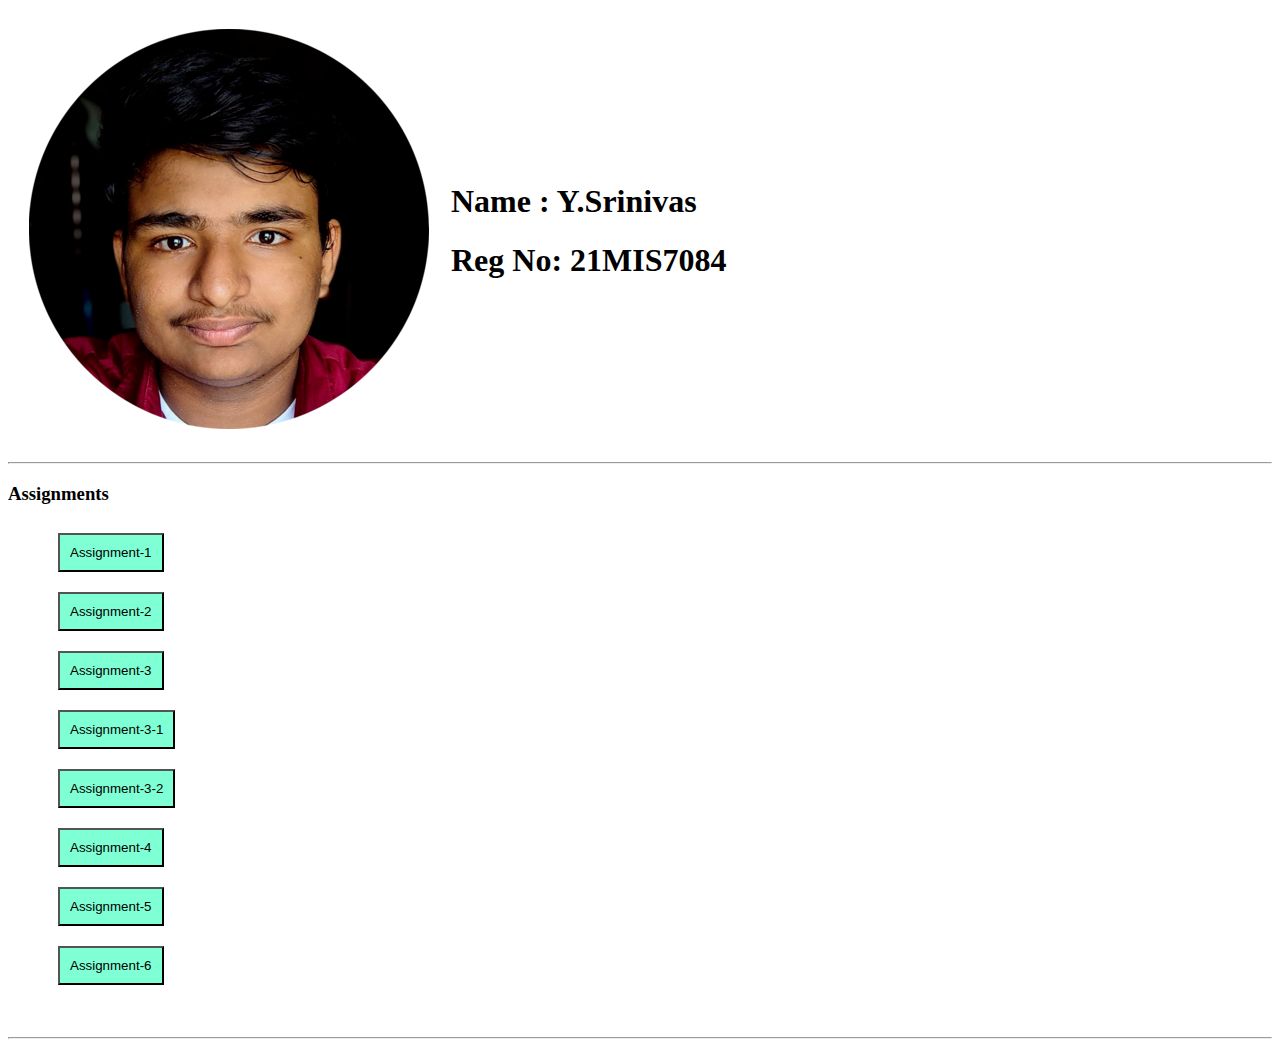
<file: index.html>
<!DOCTYPE html> 
<html lang="en">

<head>  
    
   <meta charset="UTF-8">
    <title>Yerigera Srinivas Personal site</title>
</head>
 
<body>
    <style>
     button{
            padding:10px;
            margin: 10px;
            background-color:aquamarine;
        }
    </style>
    <table cellspacing="20">
      <tr>
     <td><img src="index-modified2.png" alt="srinivas profile picture"></td>
    <td>
    <h1>Name : Y.Srinivas</h1>
     <h1>Reg No: 21MIS7084</h1>
     </tr>
    </table>
    
    <hr>
    <h3>Assignments</h3>
    <ul>
        <button onclick="document.location='Assignment-1.html'">Assignment-1</button><br>
        <button onclick="document.location='Assignment-2.html'">Assignment-2</button><br>
        <button onclick="document.location='Assignment-3.html'">Assignment-3</button><br>
        <button onclick="document.location='Assignment-3-1.html'">Assignment-3-1</button><br>
        <button onclick="document.location='Assignment-3-2.html'">Assignment-3-2</button><br>
        <button onclick="document.location='Assignment-4.html'">Assignment-4</button><br>
        <button onclick="document.location='Assignment-5.html'">Assignment-5</button><br>
        <button onclick="document.location='Assignment-6.html'">Assignment-6</button><br>



     
    </ul>
    <br>
    <hr>
   
</body>

</html>
</file>
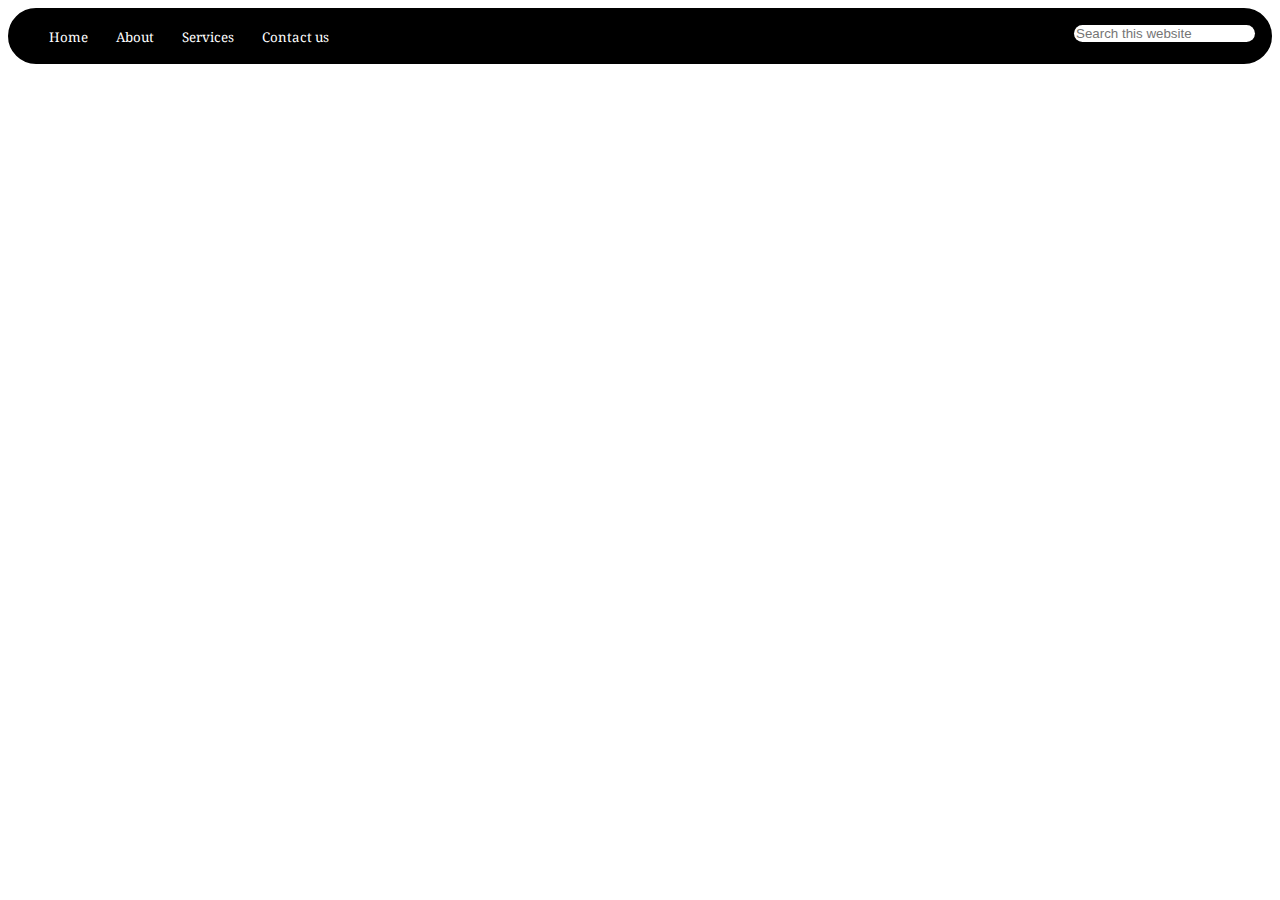
<file: Assignment-1.html>
<!DOCTYPE html>
<html>
<head>
    
    <meta charset="UTF-8" />
    <link
     rel="stylesheet"
     href="style.css"
     >
    <link rel="preconnect" href="https://fonts.googleapis.com">
    <link rel="preconnect" href="https://fonts.gstatic.com" crossorigin>
    <link href="https://fonts.googleapis.com/css2?family=Noto+Serif+Vithkuqi&display=swap" rel="stylesheet">

    <title></title>
</head>
<body>
  <div>
    <button id="s">
      Home 
    </button>
    <button id="x">
      About
    </button>
    <button id="y">
      Services
    </button>
    <button id="z">
      Contact us
    </button>
    <input type="text" placeholder="Search this website">
    
  </div>
</body>
</html>
</file>
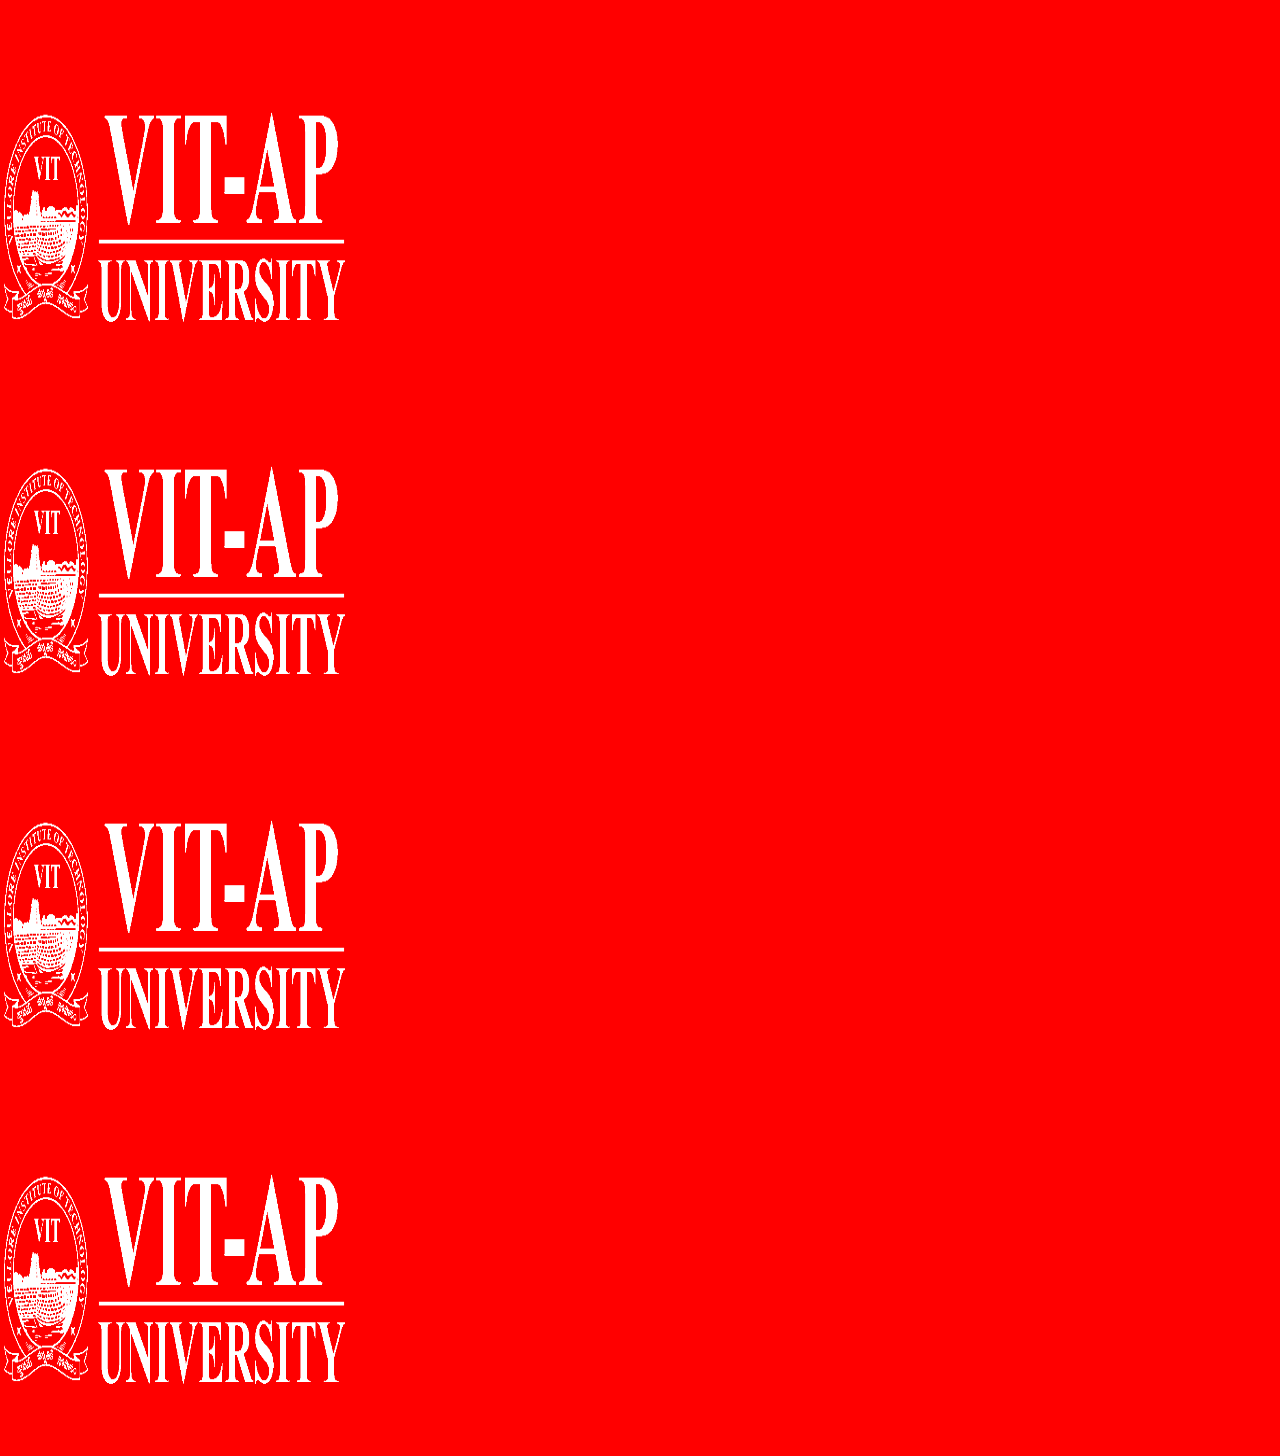
<file: Assignment-2.html>
<!DOCTYPE html>
<html>
<head>
  <title>task two</title>
  <style>
    body {
    margin: 0;
    padding: 0;
  }
  
  .image-row {
    display: flex; 
    flex-wrap: wrap;
    justify-content: center; 
    align-items: center; 
    gap: 2px; 
    padding: 20px;
  }
  
  img {
    max-width: 350px;
    height: 350px; 
    flex-basis: calc(33.33% - 20px); 
  }
  
  @media only screen and  (max-width:500px) {
    
      body{
        background-color: red;
    }
}

@media only screen and (min-width: 501px) and (max-width:700px) {
   body{
     background-color: red;
}
}

@media only screen and (min-width: 701px) and (max-width:1000px) {
    body{
     background-color: red;
}
}

@media only screen and (min-width: 1050px) {
   body{
     background-color: red;
} 
  }
  </style>
</head>
<body>
  <div class="image-row">

</div>
    <div id=""><img src="formlogo.png" alt="Image 1"></div>
    <div><img src="formlogo.png" alt="Image 2"></div>
    <div><img src="formlogo.png" alt="Image 3"></div>
    <div><img src="formlogo.png" alt="Image 4"></div>
  </div>
</body>
</html>
</file>
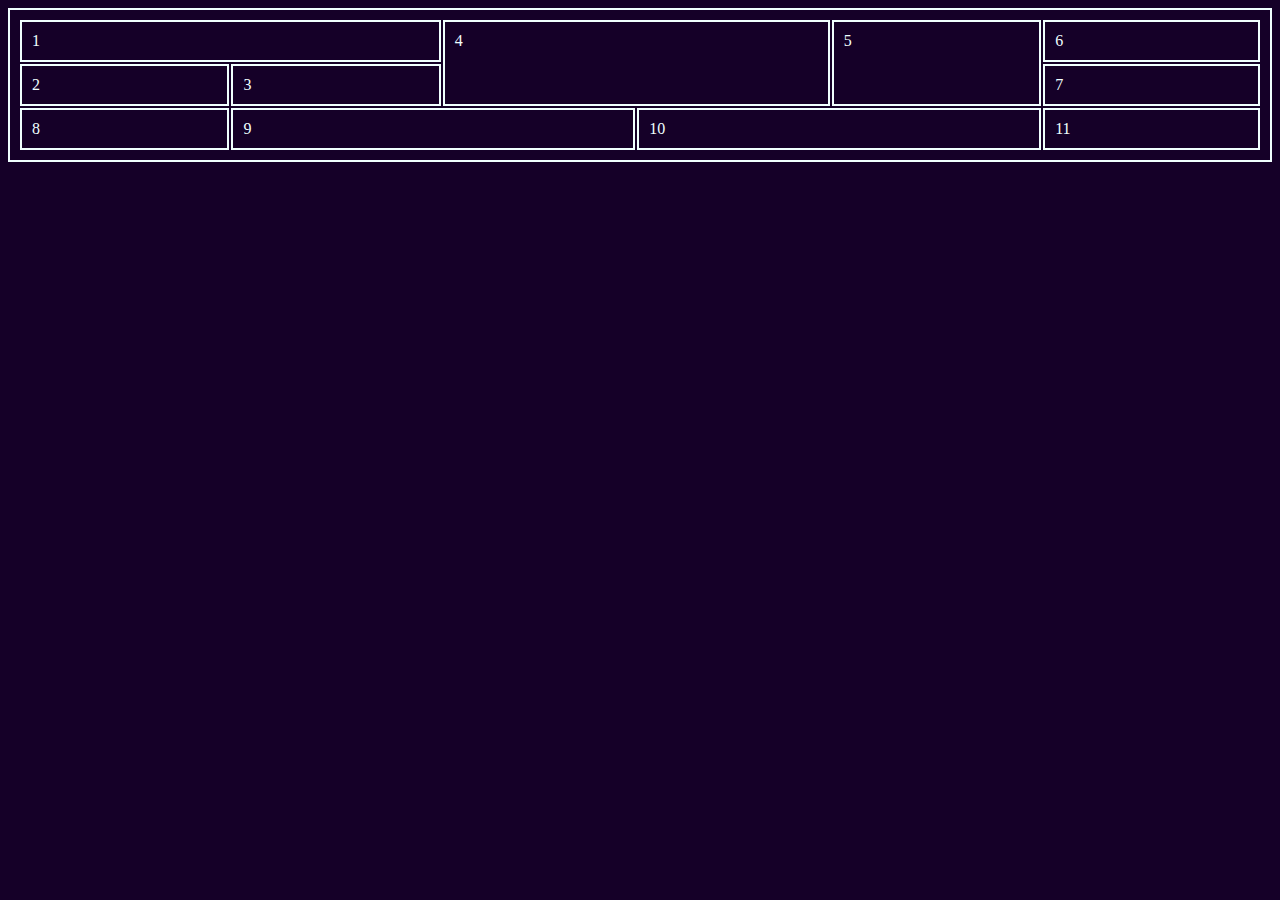
<file: Assignment-3-1.html>
<!DOCTYPE html>
<html lang="en">
<head>
    <meta charset="UTF-8">
    <meta name="viewport" content="width=device-width, initial-scale=1.0">
    <title>IWT Class task</title>
    <style>
        html{
            background-color: rgb(21, 0, 40);
        }
        div{
           
            color: azure;
        
            padding: 10px;
         
            border: 2px solid azure;
       
        }
    .con{
       
        
       
        display: grid;
        grid:500%;
        grid-gap: 2px;
        border: 2px solid azure;
        
            grid-template-areas: "a a a a  d d d d  e e f f"
                                 "a a a a  d d d d  e e f f"
                                 "b b c c  d d d d  e e g g"
                                 "b b c c  d d d d  e e g g"                              
                                 "h h i i  i i j j  j j k k"
                                 "h h i i  i i j j  j j k k";
           
                                 
    }
    .a{
        grid-area: a;

    }
    .b{
        grid-area: b;

    }
    .c{
        grid-area: c;

    }
    .d{
        grid-area: d;

    }
    .e{
        grid-area: e;

    }
    .f{
        grid-area: f;

    }
    .g{
        grid-area: g;

    }
    .h{
        grid-area: h;

    } 
    
    .i{
        grid-area: i;

    }
    .j{
        grid-area: j;

    }
    .k{
        grid-area: k;

    }
    </style>
</head>
<body>
   

 <div class="con">
 <div class="a" >1</div>
 <div class="b" >2</div>
 <div class="c" >3</div>
 <div class="d" >4</div>
 <div class="e" >5</div>
 <div class="f" >6</div>

 <div class="g" >7</div>
 <div class="h" >8</div>
 <div class="i" >9</div>
 <div class="j" >10</div>
 <div class="k" >11</div>
 </div>
</body>
</html>
</file>
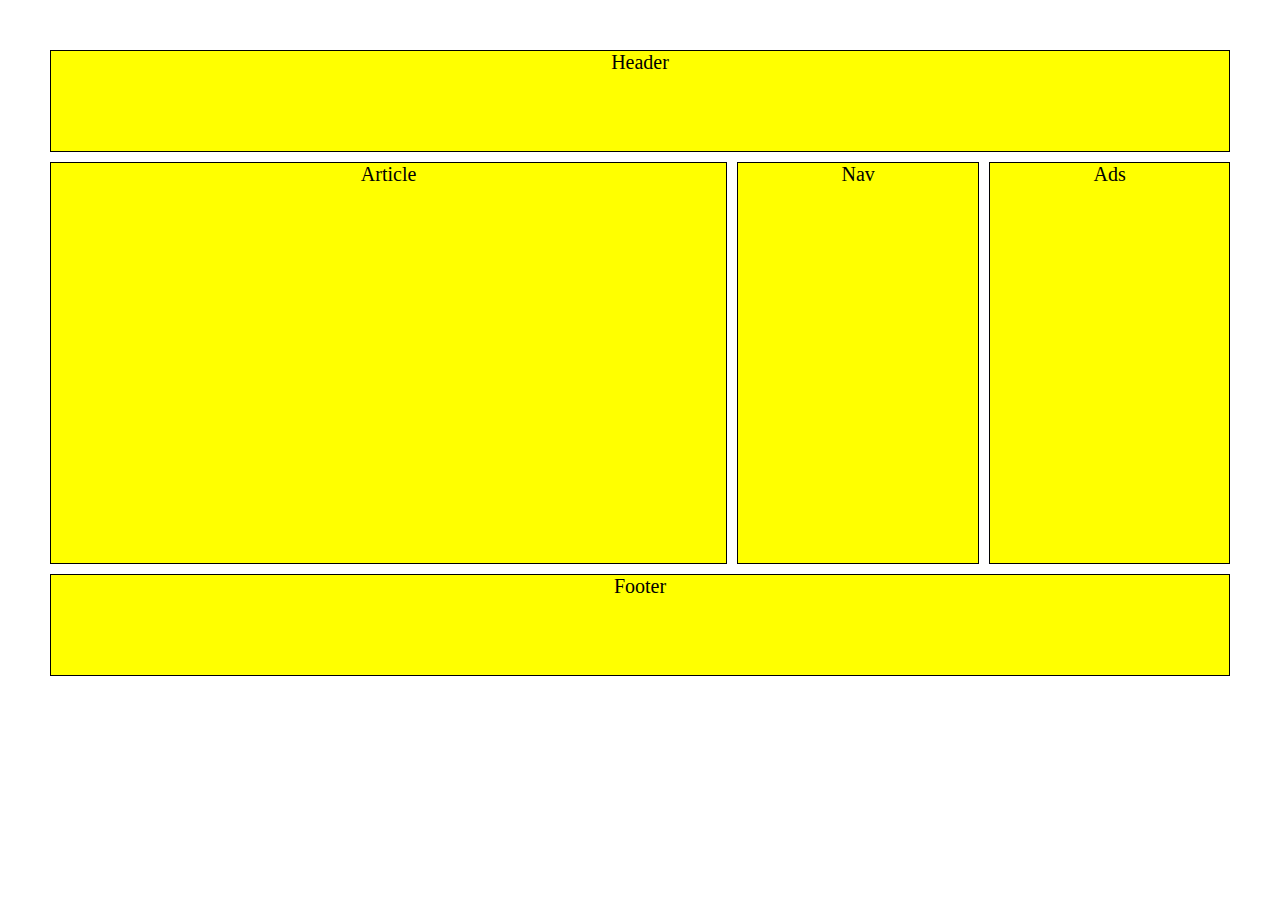
<file: Assignment-3-2.html>
<html>
    <head>
        <style>
            body{
                margin:auto;    
            }
            #con{
                display: grid;
                grid-template-areas: 'a1 a1 a1 a1 a1  '
                ' b1 b1 b1 c1 d1'
                'e1  e1 e1 e1 e1';
                grid-gap: 10px;
                margin-top: 50px;
                margin-bottom: 50px;
                margin-left: 50px;
                margin-right: 50px;
               
                
            }
            .c{
                border: 1px solid black;
                text-align: center;
                font-size: 20px;
                background-color: yellow;
                
                
                
                
            }
            #a{
                grid-area: a1;
                height: 100px;
            }
            #b{
                grid-area: b1;
                height: 400px;
            }
            #c{
                grid-area: c1;
                height: 400px;
            }
            #d{
                grid-area: d1;
                height: 400px;
            }
            #e{
                grid-area: e1;
                height: 100px;
            }
            
        </style>
        <body>
        <div id="con">
            <div class="c" id="a">Header</div>
            <div class="c" id="b">Article</div>
            <div class="c" id="c">Nav</div>
            <div class="c" id="d">Ads</div>
            <div class="c" id="e">Footer</div>
        </div>
    </head>
</body>
</html>
</file>
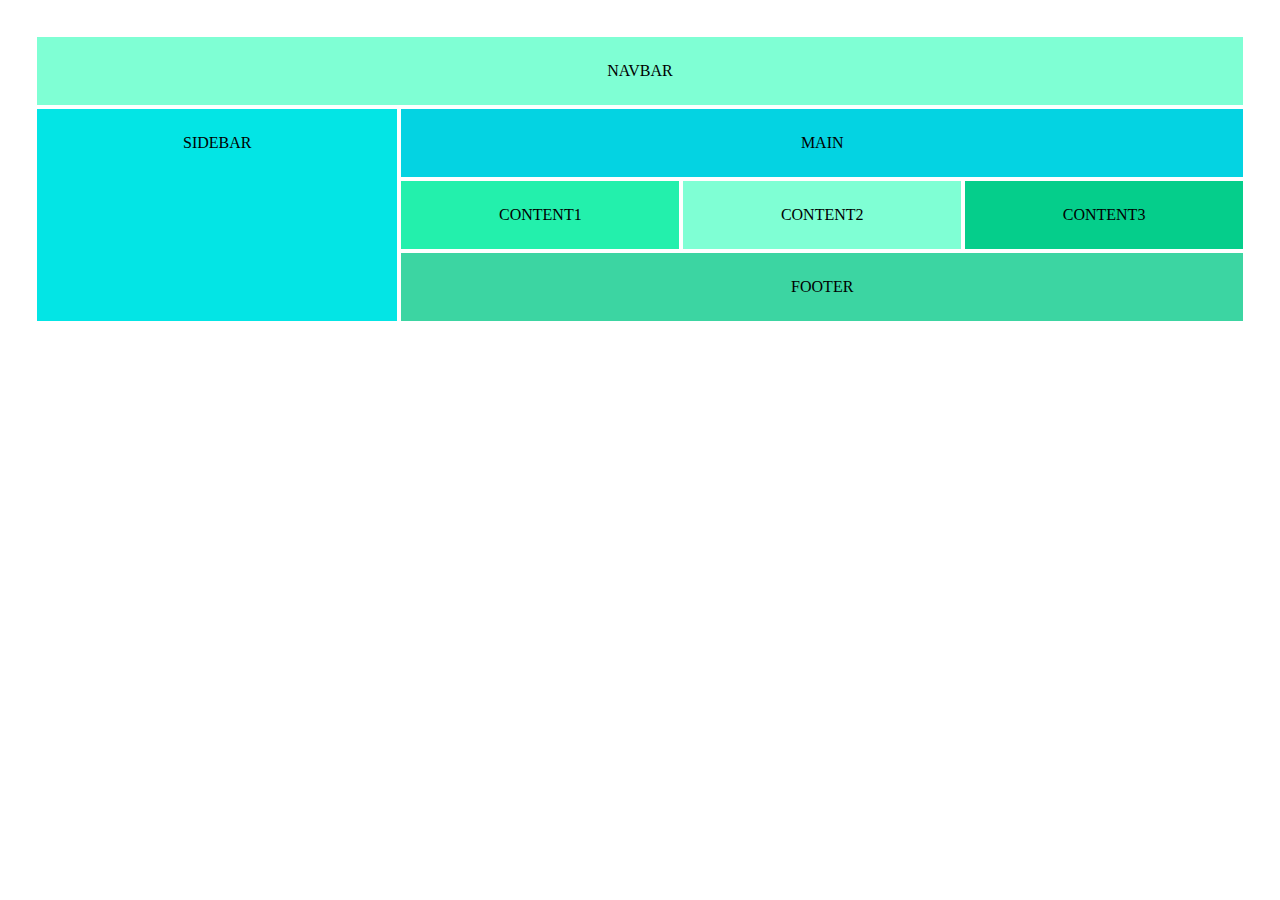
<file: Assignment-3.html>
<!DOCTYPE html>
<html lang="en">
<head>
    <meta charset="UTF-8">
    <meta name="viewport" content="width=device-width, initial-scale=1.0">
    <title>Layout</title>
    <style>
          div{
           
           color: black;
           text-align: center;
       
           padding: 10px;
        
           border: 2px solid white;
           border-color: none;
           display:grid;
           padding: 25px;
      
       }
       .con{
        display: grid;
        grid:100%;
        border: 2px solid white;
        grid-template-areas: "a a a a a a a a a a a a a a"
                             "b b b b b c c c c c c c c c"
                             "b b b b b c c c c c c c c c"
                             "b b b b b c c c c c c c c c"
                             "b b b b b c c c c c c c c c"
                             "b b b b b c c c c c c c c c"
                             "b b b b b d d d e e e f f f"
                             "b b b b b d d d e e e f f f"
                             "b b b b b d d d e e e f f f"
                             "b b b b b d d d e e e f f f"
                             "b b b b b g g g g g g g g g"
                             "b b b b b g g g g g g g g g"
                             "b b b b b g g g g g g g g g";
       }
       .a{
        background-color: aquamarine;
        grid-area: a;

       }
       .b{
        background-color: rgb(3, 229, 229);
        grid-area: b;

       }
       .c{
        background-color: rgb(4, 211, 226);
        grid-area: c;

       }
       .d{
        background-color: rgb(35, 240, 172);
        grid-area: d;

       }
       .e{
        background-color: aquamarine;
        grid-area: e;

       }
       .f{
        background-color: rgb(5, 206, 139);
        grid-area: f;

       }
       .g{
        background-color: rgb(60, 213, 162);
        grid-area: g;

       }
    </style>
</head>
<body>
<div class="con">
    <div class="a" >NAVBAR</div>
    <div class="b" >SIDEBAR</div>
    <div class="c" >MAIN</div>
    <div class="d">CONTENT1</div>
    <div class="e">CONTENT2</div>
    <div class="f">CONTENT3</div>
    <div class="g">FOOTER</div>
    </div>
</body>
</html>
</file>
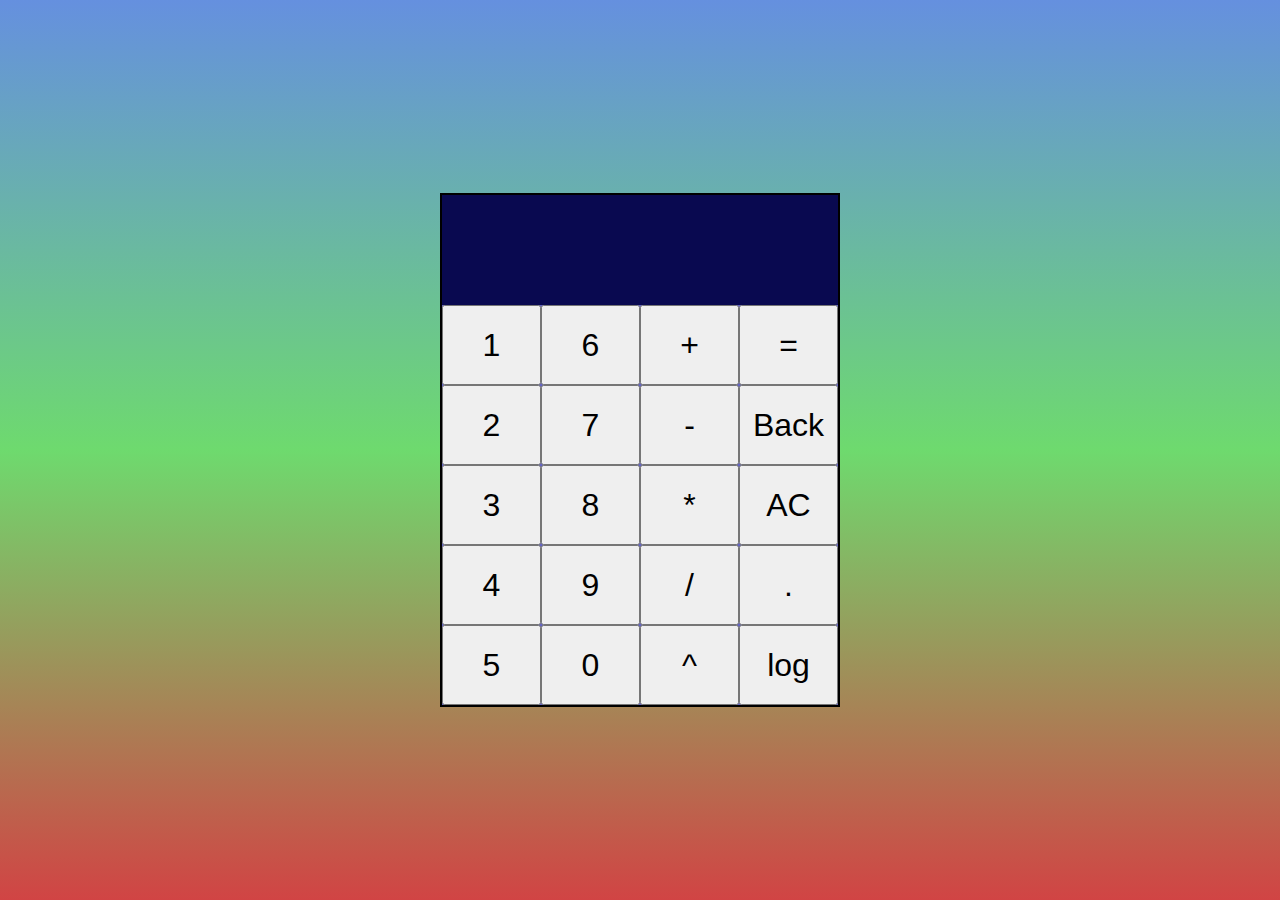
<file: Assignment-4.html>
<!DOCTYPE html>
<html lang="en">
<head>
    <meta charset="UTF-8">
    <meta name="viewport" content="width=device-width, initial-scale=1.0">
    <style>
      *{
    margin:0;
    padding:0;
    box-sizing: border-box;
}

body{
    background: linear-gradient(to bottom,rgb(101, 144, 223),rgb(110, 218, 110),rgb(209, 68, 68));
    height:100vh;
    width: 100vw;
    overflow: hidden;
    display:flex;
    justify-content: center;
    align-items: center;
    font-family: Trebuchet MS;
}

.calc_container
{
    min-height:500px;
    width:400px;
    background-color: aliceblue;
    border:2px solid black;

}



.up
{
    min-height:100px;
    width:100%;
    background-color: rgb(9, 9, 80);
    color:white;
    text-align:right;
    padding:5px;
    letter-spacing: 3px;
   

    /* border:2px solid black; */
}

#prev{min-height: 50px;
     color:rgb(240, 232, 232);
     word-wrap: break-word;
     font-size:30px;
    }

#curr{
    min-height: 50px;
   word-wrap: break-word;
   font-size:42px;
   
}

button{
    height:100%;
    width:100%;
    outline: none;
    font-size:32px;
    text-align: center;

}




.down
{
    height:400px;
    width:100%;
    /* border:2px solid black; */
    display:grid;
    grid-template-rows: 1fr 1fr 1fr 1fr 1fr;
    grid-template-columns: 1fr 1fr 1fr 1fr ;
    /* grid-gap: 10px; */
    background-color: rgb(100, 100, 196);
}

        
    </style>
    <title>Calculator</title>
</head>
<body>
    
        <div class="calc_container">
            <div class="box up">
    
                <div id="prev"></div>
                <div id="curr"></div>
                
            </div> 
    
           <div class="buttons">
            <div class="box down">
    
              <button class="number">1</button>
              <button class="number">6</button>
              <button class="op">+</button>
              <button id="eq">=</button>
              <button class="number">2</button>
              <button class="number">7</button>
              <button class="op">-</button>
              <button id="back">Back</button>
              
              <button class="number">3</button>
              <button class="number">8</button>
              <button class="op">*</button>
              <button id="clear">AC</button>
              <button class="number">4</button>
              <button class="number">9</button>
              <button class="op">/</button>
              <button class="number">.</button>
              <button class="number">5</button>
              <button class="number">0</button>
              <button class="op">^</button>
              <button class="op" id="log">log</button>
            </div>
            </div>
    </div>
    <script>
   let num = document.querySelectorAll(".number");
let c = document.getElementById("curr");
let p = document.getElementById("prev");
let op = document.querySelectorAll(".op");
let equal = document.getElementById("eq");
let clear = document.getElementById("clear");
let back = document.getElementById("back");

let openter = false; 
let operator;
let op1, op2; 

for (n of num)
  n.addEventListener("click", (e) => {
    const ar = c.innerHTML;
    const has_dot = ar.includes(".");

    if (e.target.innerText == "." && has_dot) {
      return;
    }
    if (c.innerHTML == "0") {
      c.innerHTML = "";
    }

    c.innerHTML += e.target.innerText;

    if (c.innerHTML != "" ){
      openter = true;
    }
  });

for (o of op)
  o.addEventListener("click", (e) => {
    if (openter) {
      operator = e.target.innerText;
      op1 = Number(c.innerHTML);
      p.innerHTML = c.innerHTML + operator;
      c.innerHTML = "";
      openter = false;
    }
  });

equal.addEventListener("click", (e) => {
  op2 = Number(c.innerHTML);
  let res=1;
  if (operator === "+") {
   res = op1 + op2;
    p.innerHTML = "";
    operator = "";
    } else if (operator === "-") {
        res  = op1 - op2;
    p.innerHTML = "";
    operator = "";
  } else if (operator === "*") {
    res  = op1 * op2;
    p.innerHTML = "";
    operator = "";
  } else if (operator === "/") {
    res  = op1 / op2;
    console.log(res);
    p.innerHTML = "";
    operator = "";
  } 
  else if (operator === "^") {
    
    for(i=1;i<=op2;i++) {res *= op1}
    
    p.innerHTML = "";
    operator = "";
  }
  else if (operator === "log") {
    // res=Math.log10(op1)
    
    if (op2==0){

      res=Math.log10(op1)
    }
    else{
    op1=op2**op1
    console.log(op1,op2)
    res=Math.log10(op1)
    console.log(res)
    }
    
    p.innerHTML = "";
    operator = "";
  }
  else {
    c.innerHTML = c.innerHTML;
    operator = "";
  }
  if(isNaN(res))
  c.innerHTML = 0;
  else
  c.innerHTML = res;
  
});

back.addEventListener("click", (e) => {
  c.innerHTML = c.innerHTML.substring(0, c.innerHTML.length - 1);
  if (c.innerHTML.length == 0) c.innerHTML = "0";
});

clear.addEventListener("click", (e) => {
  c.innerHTML = "0";
  p.innerHTML = "";
  openter = false;
}
);

    </script>
</body>
</html>
</file>
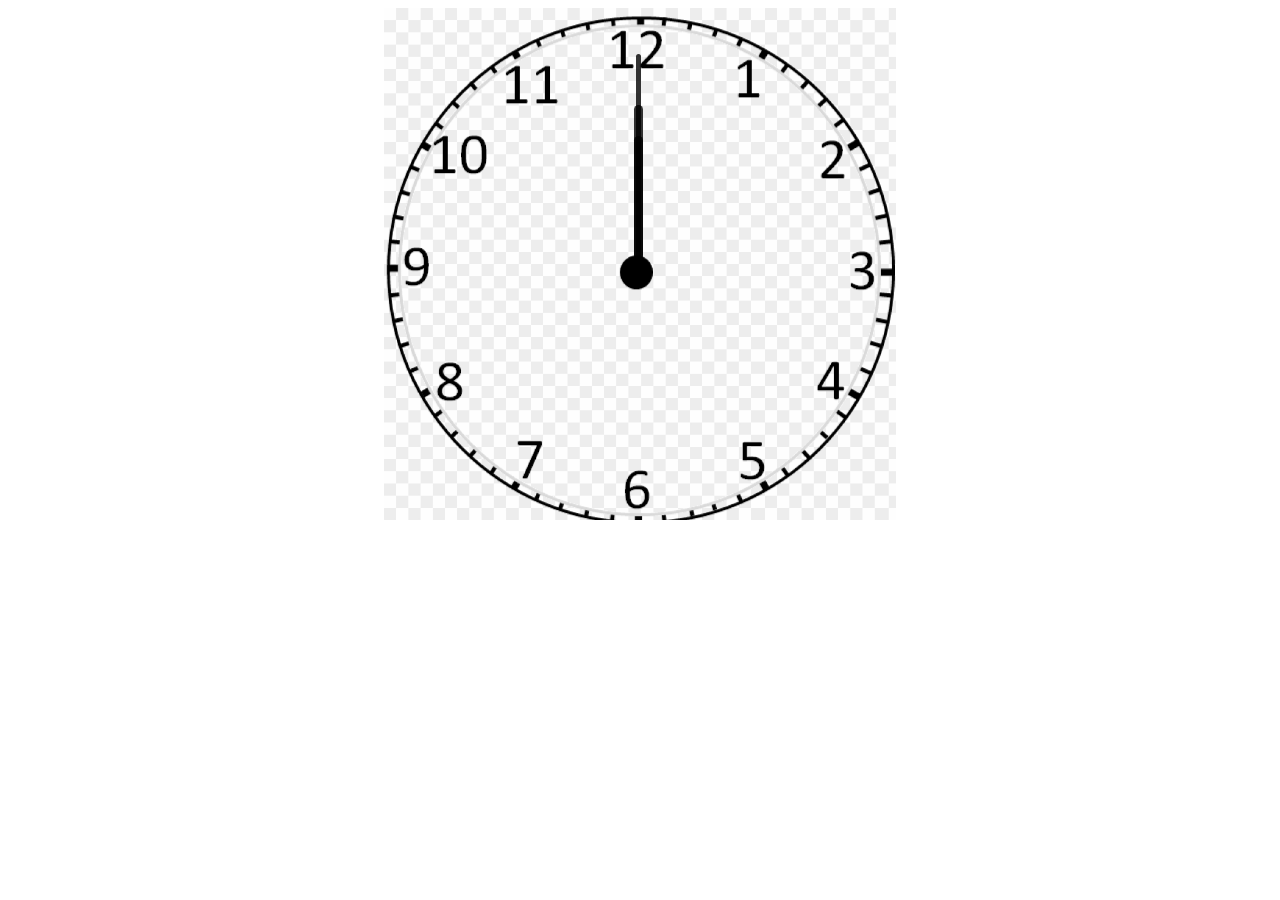
<file: Assignment-5.html>
<!DOCTYPE html>
<html lang="en">
<head>
	<link rel="stylesheet" href="styles.css">
	<script src="script.js"></script>
</head>
<body>
	<div id="clockContainer">
		<div id="hour"></div>
		<div id="minute"></div>
		<div id="second"></div>
	</div>
</body>
</html>
</file>
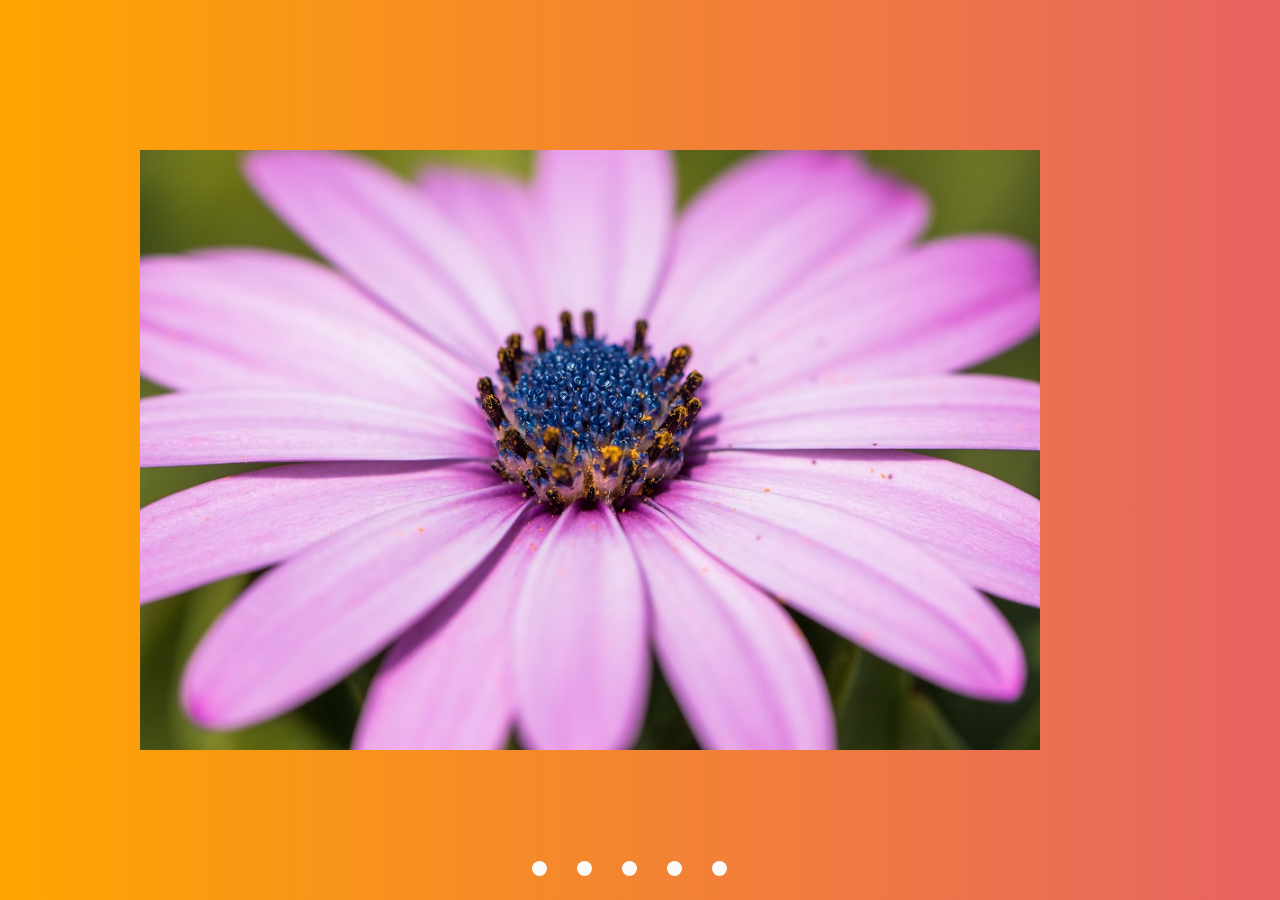
<file: Assignment-6.html>
<!DOCTYPE html>
<html lang="en">

<head>
    <meta charset="UTF-8">
    <meta name="viewport" content="width=device-width, initial-scale=1.0">
    <title>Slider | by Asish</title>
    <link rel="stylesheet" href="asish.css">
</head>

<body>

    <div class="container">
     
       
                <div class="image_container">

                    <div id="one" class="image" data-iamge-type="Flower">
                        <img src="1.jpg">
                    </div>

                    <div id="two" class="image" data-iamge-type="Mountain"><img src="2.jpg"></div>

                    <div id="three"class="image" data-iamge-type="Fish"><img src="3.jpg"></div>

                    <div id="four" class="image" data-iamge-type="Dragon-fly"><img src="4.jpg"></div>

                    <div id="five" class="image" data-iamge-type="Lion"><img src="5.jpg"></div>


                </div>

       
        
    </div>

<script src="asish.js"> </script>
<div id="span">
    <span class="dot" onclick="currentSlide(1)"></span> 
    <span class="dot"data-iamge-type="Mountain" onclick="currentSlide(2)"></span> 
    <span class="dot" onclick="currentSlide(3)"></span> 
    <span class="dot" onclick="currentSlide(4)"></span>
    <span class="dot" onclick="currentSlide(5)"></span>
  </div>
  

</body>

</html>
</file>
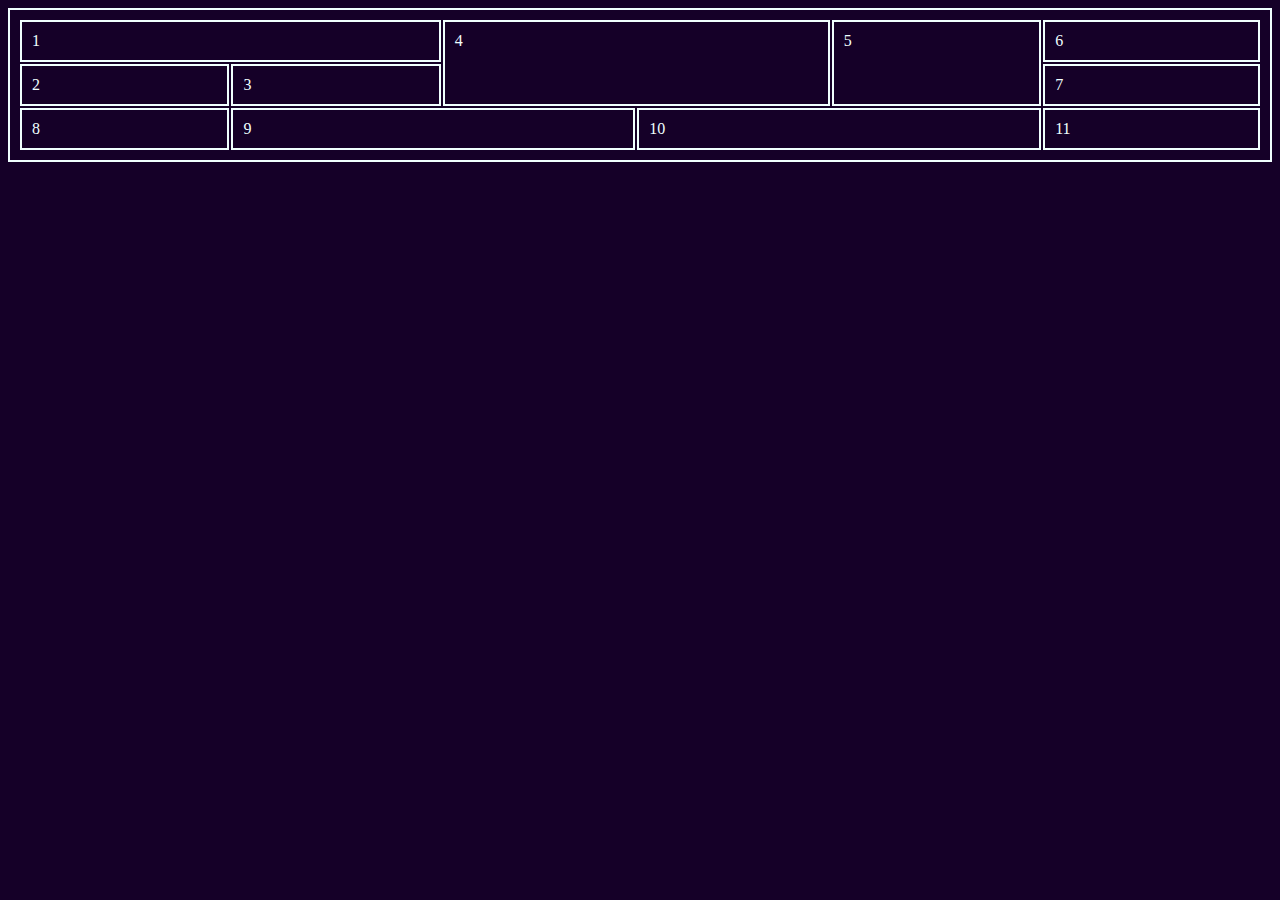
<file: iwt3.html>
<!DOCTYPE html>
<html lang="en">
<head>
    <meta charset="UTF-8">
    <meta name="viewport" content="width=device-width, initial-scale=1.0">
    <title>IWT Class task</title>
    <style>
        html{
            background-color: rgb(21, 0, 40);
        }
        div{
           
            color: azure;
        
            padding: 10px;
         
            border: 2px solid azure;
       
        }
    .con{
       
        
       
        display: grid;
        grid:500%;
        grid-gap: 2px;
        border: 2px solid azure;
        
            grid-template-areas: "a a a a  d d d d  e e f f"
                                 "a a a a  d d d d  e e f f"
                                 "b b c c  d d d d  e e g g"
                                 "b b c c  d d d d  e e g g"                              
                                 "h h i i  i i j j  j j k k"
                                 "h h i i  i i j j  j j k k";
           
                                 
    }
    .a{
        grid-area: a;

    }
    .b{
        grid-area: b;

    }
    .c{
        grid-area: c;

    }
    .d{
        grid-area: d;

    }
    .e{
        grid-area: e;

    }
    .f{
        grid-area: f;

    }
    .g{
        grid-area: g;

    }
    .h{
        grid-area: h;

    } 
    
    .i{
        grid-area: i;

    }
    .j{
        grid-area: j;

    }
    .k{
        grid-area: k;

    }
    </style>
</head>
<body>
   

 <div class="con">
 <div class="a" >1</div>
 <div class="b" >2</div>
 <div class="c" >3</div>
 <div class="d" >4</div>
 <div class="e" >5</div>
 <div class="f" >6</div>

 <div class="g" >7</div>
 <div class="h" >8</div>
 <div class="i" >9</div>
 <div class="j" >10</div>
 <div class="k" >11</div>
 </div>
</body>
</html>
</file>
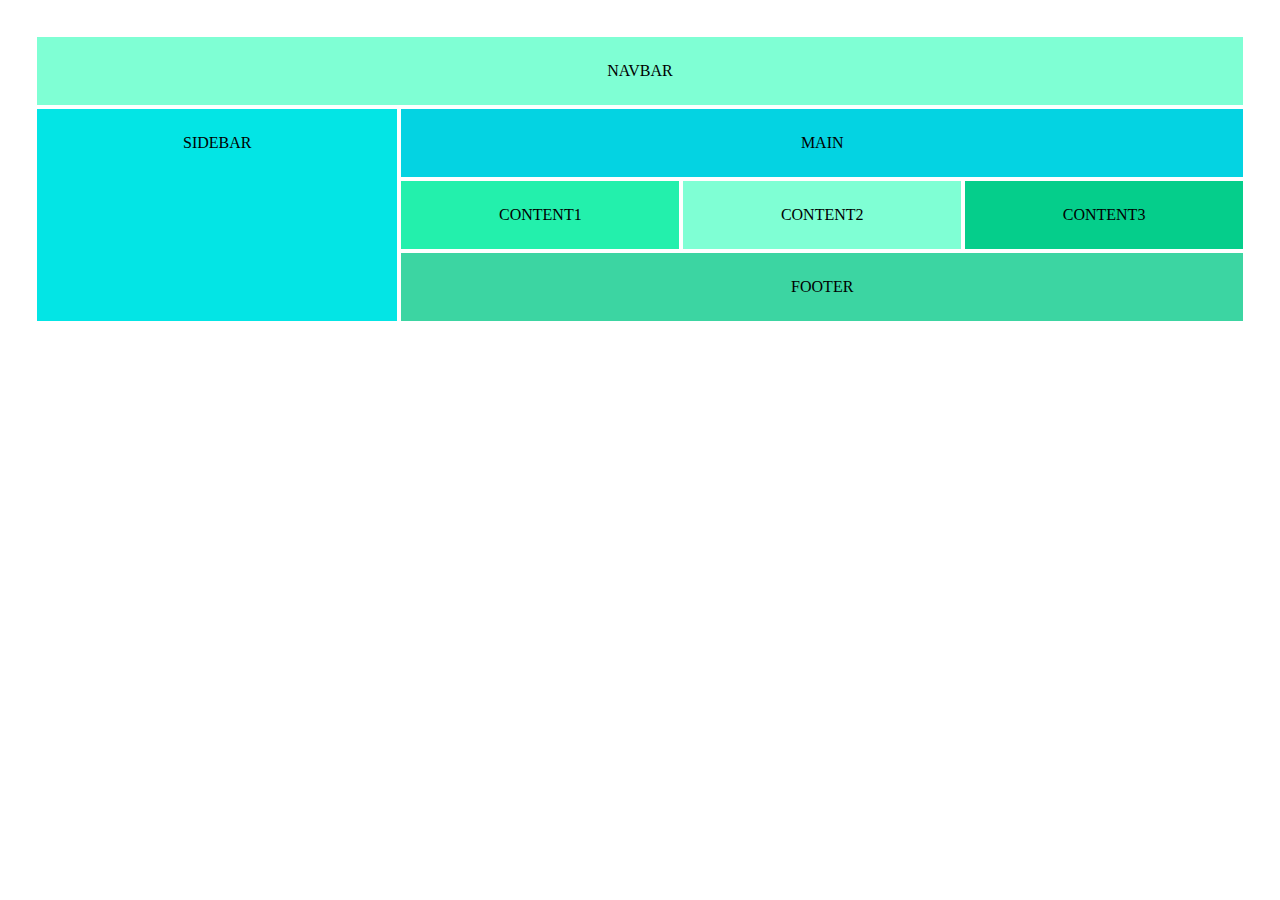
<file: iwt4.html>
<!DOCTYPE html>
<html lang="en">
<head>
    <meta charset="UTF-8">
    <meta name="viewport" content="width=device-width, initial-scale=1.0">
    <title>Document</title>
    <style>
          div{
           
           color: black;
           text-align: center;
       
           padding: 10px;
        
           border: 2px solid white;
           border-color: none;
           display:grid;
           padding: 25px;
      
       }
       .con{
        display: grid;
        grid:100%;
        border: 2px solid white;
        grid-template-areas: "a a a a a a a a a a a a a a"
                             "b b b b b c c c c c c c c c"
                             "b b b b b c c c c c c c c c"
                             "b b b b b c c c c c c c c c"
                             "b b b b b c c c c c c c c c"
                             "b b b b b c c c c c c c c c"
                             "b b b b b d d d e e e f f f"
                             "b b b b b d d d e e e f f f"
                             "b b b b b d d d e e e f f f"
                             "b b b b b d d d e e e f f f"
                             "b b b b b g g g g g g g g g"
                             "b b b b b g g g g g g g g g"
                             "b b b b b g g g g g g g g g";
       }
       .a{
        background-color: aquamarine;
        grid-area: a;

       }
       .b{
        background-color: rgb(3, 229, 229);
        grid-area: b;

       }
       .c{
        background-color: rgb(4, 211, 226);
        grid-area: c;

       }
       .d{
        background-color: rgb(35, 240, 172);
        grid-area: d;

       }
       .e{
        background-color: aquamarine;
        grid-area: e;

       }
       .f{
        background-color: rgb(5, 206, 139);
        grid-area: f;

       }
       .g{
        background-color: rgb(60, 213, 162);
        grid-area: g;

       }
    </style>
</head>
<body>
<div class="con">
    <div class="a" >NAVBAR</div>
    <div class="b" >SIDEBAR</div>
    <div class="c" >MAIN</div>
    <div class="d">CONTENT1</div>
    <div class="e">CONTENT2</div>
    <div class="f">CONTENT3</div>
    <div class="g">FOOTER</div>
    </div>
</body>
</html>
</file>
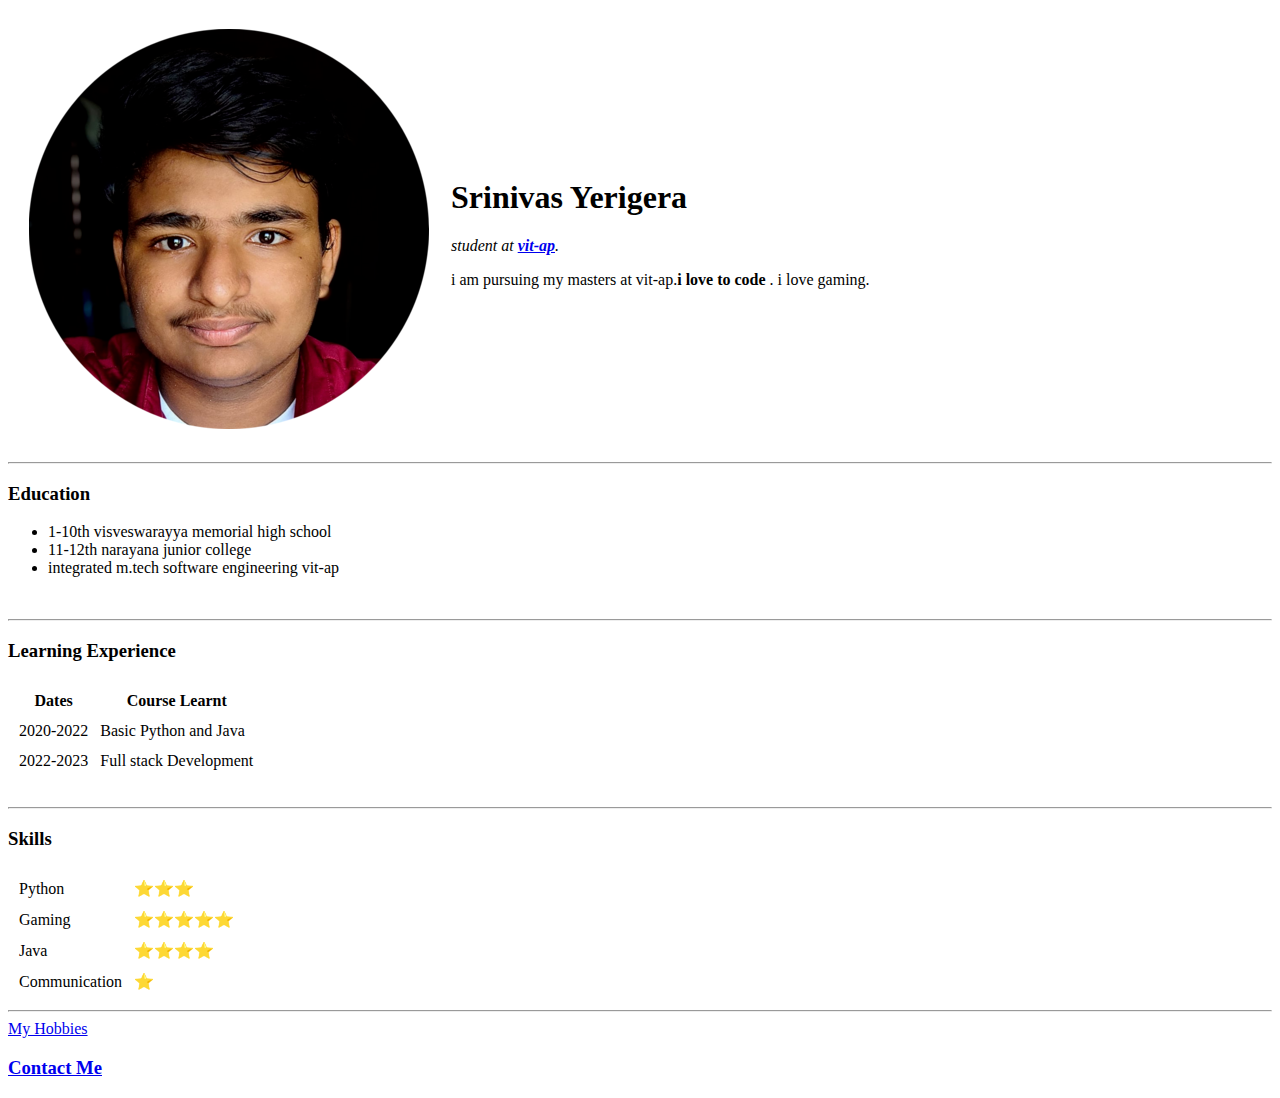
<file: projectl.html>
<!DOCTYPE html> 
<html lang="en">

<head>  
   <meta charset="UTF-8">
    <title>Yerigera Srinivas Personal site</title>
</head>
 
<body>
    <table cellspacing="20">
      <tr>
     <td><img src="index-modified2.png" alt="srinivas profile picture"></td>
    <td>
    <h1>Srinivas Yerigera </h1>
    <p> <em>student at <a href="https://vitap.ac.in/"><strong>vit-ap</strong></a>.</em></p>
    <p>  i am pursuing my masters at vit-ap.<strong>i love to code</strong> . i love gaming.</p></td>
     </tr>
    </table>
    
    <hr>
    <h3>Education</h3>
    <ul>
        <li> 1-10th visveswarayya memorial high school</li>
        <li> 11-12th narayana junior college</li>
        <li>integrated m.tech software engineering  vit-ap</li>
    </ul>
    <br>
    <hr>
    <h3>Learning Experience</h3>
    <table cellspacing="10">
        <thead>
            <tr>
                <th>Dates</th>
                <th>Course Learnt</th>
            </tr>
        </thead>
        <tbody>
        <tr>
            
            <td>2020-2022</td>
            <td>Basic Python and Java</td>
        </tr>
        <tr>
            <td>2022-2023</td>
            <td>Full stack Development</td>
        </tr>
        </tbody>
    </table>
    <br>
    <hr>
    <h3>Skills</h3>
    
    <table cellspacing="10">
        <tr>
            <td>Python</td>
            <td>⭐⭐⭐</td>
        </tr>
        <tr>
            <td>Gaming</td>
            <td>⭐⭐⭐⭐⭐</td>
        </tr>
        <tr>    
            <td>Java</td>
            <td>⭐⭐⭐⭐</td>
        </tr>
        <tr>    
            <td>Communication</td>
            <td>⭐</td>
        </tr>
    </table>
    <hr>
   
   <a href="hobbies.html" target="_blank"> My Hobbies</a> 
   </h3>
    
    <h3>
   <a href="contact.html" target="_blank"> Contact Me </a>
   </h3>
</body>

</html>
</file>
<file: style.css>
div{
    border: 2px solid black;
    background-color: black;
    border-radius: 30px;
    font-family: 'Noto Serif Vithkuqi', serif;
    padding: 15px;
    
}

button{
    background-color: black;
     color: white;
     border: none;
     font-family: 'Noto Serif Vithkuqi', serif;
     
}
#s{
    position:relative;left: 18px;
}
#x{
    position: relative;left: 30px;
}
#y{
    position: relative;left:  42px;
}
#z{
    position: relative;left: 54px;

}

button:hover{
    color: red;
    
}
input{
    float: right;
    border: none;
    border-radius: 30px;
}
</file>
<file: styles.css>
#clockContainer {
	position: relative;
	margin: auto;
	height: 40vw;
	/*to make the height and width responsive*/
	width: 40vw;
	background: url(clock.png) no-repeat;
	/*setting our background image*/
	background-size: 100%;
}

#hour,
#minute,
#second {
	position: absolute;
	background: black;
	border-radius: 10px;
	transform-origin: bottom;
}

#hour {
	width: 1.8%;
	height: 25%;
	top: 25%;
	left: 48.85%;
	opacity: 0.8;
}

#minute {
	width: 1.6%;
	height: 30%;
	top: 19%;
	left: 48.9%;
	opacity: 0.8;
}

#second {
	width: 1%;
	height: 40%;
	top: 9%;
	left: 49.25%;
	opacity: 0.8;
}
</file>
<file: asish.css>
*
{
    margin:0;
    padding:0;
    box-sizing: border-box;
}

body{
    background: linear-gradient(to right,  orange ,rgb(231, 99, 99));
    display: flex;
    justify-content: center;
    align-items: center;
    height:100vh;

}

.container
{
       
   position:relative;
}
button{
     position:absolute;
     height:50px;
     width:50px;
     font-size:40px;
     color:red;
     background-color: rgba(0,0,0,.1);
    border:none;
    outline: none;
     cursor:pointer;
     top:45%;
     border-radius:50%;

 }
 button:hover{
     box-shadow: 0px 0px 5px rgb(117, 76, 76);
     background-color: rgba(0,0,0,.5);
     transition: .2s linear;
 }

#right{
     right:5px;  z-index: 1;
   
 }

 #left{
    left:5px;
  z-index: 1;
}

.image_container{
    height:100%;
    overflow: hidden;
    /* border: 2px solid red; */
}

.image{
    display:none;
}

.active
{
    display:block;
    animation: asish 5s linear;
    
}

@keyframes asish
{
    0%{
        opacity: 0;
        transform: scale(1.5);
    }
    100%{
        opacity: 1;
        transform: scale(1);
    }

  
}

img{
     max-width: 90%;
     max-height: 90%;
     display: block;
}
.dot {
    cursor: pointer;
    height: 15px;
    width: 15px;
    margin: 0 6px 20px 20px;
    background-color: #fcf9f9;
    border-radius: 50%;
    display: inline-block;
    transition: background-color 2s ease-in;
    opacity: 1px;
  }
  .dot:hover {
    background-color: #0a0909;
  }
  #span{
    position: absolute;
    bottom: 0px;
    left: 40%;

  }
</file>
